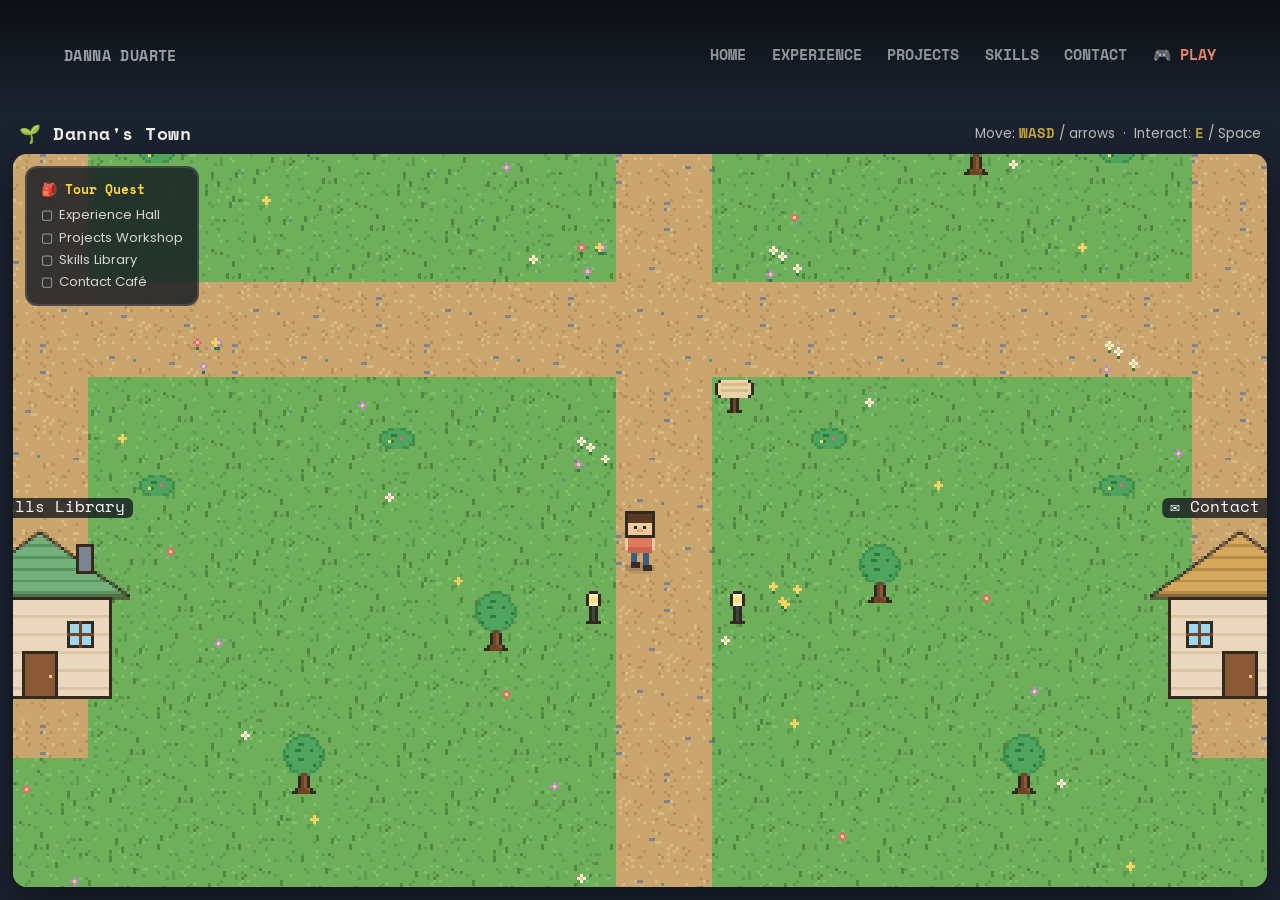
<file: game.html>
<!DOCTYPE html>
<html lang="en">

<head>
    <!-- Google tag (gtag.js) -->
    <script async src="https://www.googletagmanager.com/gtag/js?id=G-8N4GRKYYWY"></script>
    <script>
        window.dataLayer = window.dataLayer || [];
        function gtag() { dataLayer.push(arguments); }
        gtag('js', new Date());
        gtag('config', 'G-8N4GRKYYWY');
    </script>

    <meta charset="UTF-8">
    <meta name="viewport"
        content="width=device-width, initial-scale=1.0, maximum-scale=1.0, user-scalable=no, viewport-fit=cover">
    <title>Danna's Town — Play</title>
    <link rel="stylesheet" href="resources/styles/nav.css">
    <link rel="stylesheet" href="resources/styles/game.css">
    <link rel="shortcut icon" href="resources/images/mylogo_dbF_icon.ico" type="image/x-icon">

    <link rel="preconnect" href="https://fonts.googleapis.com">
    <link rel="preconnect" href="https://fonts.gstatic.com" crossorigin>
    <link
        href="https://fonts.googleapis.com/css2?family=Poppins:wght@300;400;500;600;700&family=Space+Mono:wght@400;700&display=swap"
        rel="stylesheet">
</head>

<body>
    <div class="topnav">
        <a href="index.html">Home</a>
        <a href="experience.html">Experience</a>
        <a href="projects.html">Projects</a>
        <a href="skills.html">Skills</a>
        <a href="contact.html">Contact</a>
        <a class="active" href="game.html">🎮 Play</a>
    </div>

    <main class="game-stage">
        <div class="game-bar">
            <span class="game-title">🌱 Danna's Town</span>
            <span class="game-controls-hint">Move: <b>WASD</b> / arrows &nbsp;·&nbsp; Interact: <b>E</b> / Space</span>
        </div>

        <div id="game-wrap">
            <canvas id="game-canvas"></canvas>
            <div class="rotate-tip">📱 Rotate for a bigger view</div>
        </div>
    </main>

    <!-- game scripts: order matters (art → world → engine) -->
    <script src="js/game/art.js"></script>
    <script src="js/game/world.js"></script>
    <script src="js/game/engine.js"></script>
    <script src="js/nav.js"></script>
</body>

</html>
</file>
<file: resources/styles/nav.css>
/* ============================================================================
 * nav.css — Design tokens + global base + modern responsive nav
 * ----------------------------------------------------------------------------
 * Linked on every page, so it doubles as the shared design system. The nav
 * markup is enhanced at runtime by js/nav.js (brand + hamburger + collapsible
 * link group), so no per-page markup changes are needed.
 * ==========================================================================*/

/* ---- design tokens ----------------------------------------------------- */
:root {
    color-scheme: dark;

    --bg: #080b14;
    --bg-2: #0d111c;
    --surface: rgba(19, 25, 40, 0.66);
    --surface-2: rgba(28, 36, 54, 0.7);
    --surface-solid: #121826;
    --border: rgba(255, 255, 255, 0.10);
    --border-strong: rgba(255, 255, 255, 0.18);

    --text: #eef1f7;
    --text-muted: #adb6c7;
    --text-dim: #79839a;

    --accent: #e8836a;
    --accent-2: #ff9f43;
    --accent-soft: rgba(232, 131, 106, 0.15);
    --accent-glow: rgba(232, 131, 106, 0.38);
    --accent-grad: linear-gradient(90deg, #e8836a, #ff9f43);

    --ok: #57d99b;

    --radius-sm: 10px;
    --radius: 16px;
    --radius-lg: 22px;
    --radius-pill: 999px;

    --shadow-1: 0 4px 18px rgba(0, 0, 0, 0.35);
    --shadow-2: 0 16px 44px rgba(0, 0, 0, 0.48);

    --font-sans: "Poppins", system-ui, -apple-system, sans-serif;
    --font-mono: "Space Mono", ui-monospace, monospace;

    --container: 1160px;
    --nav-h: 62px;
}

/* ---- global base ------------------------------------------------------- */
*,
*::before,
*::after {
    box-sizing: border-box;
}

html {
    scroll-behavior: smooth;
}

body {
    -webkit-font-smoothing: antialiased;
    text-rendering: optimizeLegibility;
    overflow-x: hidden;
}

img {
    max-width: 100%;
}

::selection {
    background: var(--accent-soft);
    color: #fff;
}

:focus-visible {
    outline: 2px solid var(--accent);
    outline-offset: 2px;
}

/* ---- nav bar ----------------------------------------------------------- */
.topnav {
    position: fixed;
    top: 0;
    left: 0;
    right: 0;
    z-index: 1000;
    display: flex;
    align-items: center;
    justify-content: space-between;
    gap: 1rem;
    width: 100%;
    max-width: none;
    margin: 0;
    padding: clamp(1.2rem, 3vw, 2.4rem) clamp(1.4rem, 5vw, 5.4rem);
    background: linear-gradient(180deg, rgba(5, 5, 6, 0.66), transparent);
    backdrop-filter: none;
    -webkit-backdrop-filter: none;
    border-bottom: 0;
    box-shadow: none;
    font-family: var(--font-mono);
    overflow: visible;
    text-align: left;
}

.nav-brand {
    display: inline-flex;
    align-items: center;
    gap: 0.15rem;
    font-family: var(--font-mono);
    font-weight: 700;
    font-size: clamp(0.92rem, 1.1vw, 1.15rem);
    letter-spacing: 0.4px;
    text-transform: uppercase;
    color: rgba(238, 241, 247, 0.62);
    text-decoration: none;
    white-space: nowrap;
    padding: 0.4rem 0;
    transition: color 0.2s ease;
}

.nav-brand:hover {
    color: #fff;
}

.nav-brand .dot {
    color: var(--accent);
}

.nav-links {
    display: flex;
    align-items: center;
    gap: clamp(0.8rem, 2vw, 2rem);
}

.topnav a:not(.nav-brand) {
    position: relative;
    color: rgba(238, 241, 247, 0.58);
    text-decoration: none;
    font-family: var(--font-mono);
    font-size: 0.92rem;
    font-weight: 700;
    line-height: 1;
    padding: 0;
    border-radius: 0;
    white-space: nowrap;
    text-transform: uppercase;
    transition: color 0.2s ease, background 0.2s ease;
}

.topnav a:not(.nav-brand):hover {
    color: var(--accent);
    background: transparent;
    transform: none;
}

.topnav a.active {
    color: var(--accent);
    font-weight: 600;
    background: transparent;
}

.topnav a.active::after {
    display: none;
}

/* ---- hamburger toggle -------------------------------------------------- */
.nav-toggle {
    display: none;
    flex-direction: column;
    justify-content: center;
    align-items: center;
    gap: 5px;
    width: 42px;
    height: 42px;
    padding: 0;
    border: 1px solid var(--border);
    border-radius: 12px;
    background: rgba(255, 255, 255, 0.04);
    cursor: pointer;
}

.nav-toggle span {
    display: block;
    width: 20px;
    height: 2px;
    border-radius: 2px;
    background: var(--text);
    transition: transform 0.25s ease, opacity 0.2s ease;
}

.topnav.open .nav-toggle span:nth-child(1) {
    transform: translateY(7px) rotate(45deg);
}

.topnav.open .nav-toggle span:nth-child(2) {
    opacity: 0;
}

.topnav.open .nav-toggle span:nth-child(3) {
    transform: translateY(-7px) rotate(-45deg);
}

/* ---- mobile: collapse links into a dropdown ---------------------------- */
@media screen and (max-width: 760px) {
    .topnav {
        padding: 0.8rem 1rem;
        background: rgba(8, 11, 20, 0.72);
        backdrop-filter: blur(16px) saturate(160%);
        -webkit-backdrop-filter: blur(16px) saturate(160%);
        border-bottom: 1px solid var(--border);
    }

    .nav-brand {
        font-size: 0.98rem;
    }

    .nav-toggle {
        display: inline-flex;
    }

    .nav-links {
        position: absolute;
        top: 100%;
        left: 0;
        right: 0;
        flex-direction: column;
        align-items: stretch;
        gap: 0.15rem;
        padding: 0.5rem;
        background: rgba(10, 13, 22, 0.97);
        backdrop-filter: blur(18px) saturate(160%);
        -webkit-backdrop-filter: blur(18px) saturate(160%);
        border-bottom: 1px solid var(--border);
        box-shadow: var(--shadow-2);
        transform: translateY(-10px);
        opacity: 0;
        pointer-events: none;
        transition: opacity 0.22s ease, transform 0.22s ease;
    }

    .topnav.open .nav-links {
        transform: translateY(0);
        opacity: 1;
        pointer-events: auto;
    }

    .topnav a:not(.nav-brand) {
        padding: 0.85rem 1rem;
        border-radius: 10px;
        font-size: 1rem;
        text-transform: none;
    }

    .topnav a.active {
        background: var(--accent-soft);
    }

    .topnav a.active::after {
        display: none;
    }
}

/* ============================================================================
 * component refresh — restyles the shared page components into the refined
 * dark-space system. Loaded after each page's own CSS, so these win.
 * ==========================================================================*/

/* page shell: consistent responsive side padding */
.main-container {
    padding-top: var(--page-nav-offset, 5.5rem) !important;
    padding-inline: clamp(1rem, 5vw, 3.5rem) !important;
}

/* section titles (h4 on most pages, h1 on contact) */
.section-title h4,
.section-title h1 {
    font-family: var(--font-sans);
    font-weight: 700;
    font-size: clamp(2rem, 5vw, 3rem);
    letter-spacing: -0.5px;
    color: var(--text);
    text-shadow: 0 2px 34px rgba(232, 131, 106, 0.22);
}

.section-title h4::before,
.section-title h1::before {
    background: var(--accent-grad) !important;
    box-shadow: 0 0 14px var(--accent-glow) !important;
    height: 3px;
}

.section-title h4::after,
.section-title h1::after {
    background: var(--accent) !important;
    box-shadow: 0 0 10px var(--accent-glow) !important;
}

/* timeline cards (experience + projects) */
.experience-card,
.project-card {
    border: 1px solid var(--border) !important;
    background: var(--surface) !important;
    -webkit-backdrop-filter: blur(12px);
    backdrop-filter: blur(12px);
    box-shadow: var(--shadow-1) !important;
    border-radius: var(--radius) !important;
}

.experience-card:hover,
.project-card:hover {
    border-color: var(--accent) !important;
    box-shadow: var(--shadow-2), 0 0 0 1px var(--accent-glow), 0 12px 44px var(--accent-glow) !important;
    background: var(--surface-2) !important;
}

/* project cards lift on hover; experience cards keep their JS 3D tilt
   (leaving their transform to the inline style set by experience-card.js) */
.project-card:hover {
    transform: translateY(-4px) !important;
}

/* timeline spine + node */
ul.timeline-list::before {
    background-color: var(--border) !important;
    box-shadow: none !important;
}

/* only the top-level timeline cards get a node dot — NOT the bullet <li>s
   nested inside a card's description list */
ul.timeline-list > li::before {
    background: var(--accent) !important;
    box-shadow: 0 0 12px var(--accent-glow) !important;
    width: 14px !important;
    height: 14px !important;
    border: 3px solid var(--bg);
}

/* restore normal bullet points inside card description lists (the broad
   timeline-node rule in experience/projects css otherwise hijacks them) */
ul.timeline-list .exp-info li::before,
ul.timeline-list .project-info li::before {
    content: "•" !important;
    position: static !important;
    top: auto !important;
    left: auto !important;
    width: 1em !important;
    height: auto !important;
    margin-left: -1em !important;
    background: none !important;
    box-shadow: none !important;
    border: none !important;
    border-radius: 0 !important;
    transform: none !important;
    color: var(--accent) !important;
    font-weight: 700;
    display: inline-block;
}

/* year / meta / names / body */
.exp-year,
.project-year {
    font-family: var(--font-mono) !important;
    font-size: 0.8rem !important;
    font-weight: 700 !important;
    letter-spacing: 0.6px;
    text-transform: uppercase;
    color: var(--accent) !important;
    text-shadow: none !important;
}

.exp-name h4,
.project-name h4 {
    color: var(--text);
    text-shadow: none;
    letter-spacing: -0.2px;
}

.exp-employer,
.project-tech {
    color: var(--text-muted) !important;
    text-shadow: none !important;
}

.exp-info,
.project-info {
    color: var(--text-muted);
    line-height: 1.65;
}

.exp-info a,
.project-info a {
    color: var(--accent);
}

/* live-link pill → accent */
.project-link {
    border-color: var(--accent) !important;
    color: var(--accent) !important;
}

.project-link:hover {
    background: var(--accent) !important;
    color: #12060a !important;
    box-shadow: 0 6px 20px var(--accent-glow);
}

/* skills */
.skill-category {
    background: var(--surface) !important;
    border: 1px solid var(--border);
    box-shadow: var(--shadow-1) !important;
    -webkit-backdrop-filter: blur(12px);
    backdrop-filter: blur(12px);
}

.skill-category:hover {
    box-shadow: var(--shadow-2) !important;
    border-color: var(--accent);
    background: var(--surface-2) !important;
}

.skill-category h2 {
    color: var(--text);
    text-shadow: none;
    font-family: var(--font-sans);
}

.skill-item {
    border: 1px solid var(--border);
}

.skill-level::after {
    background: var(--accent-grad) !important;
    box-shadow: 0 0 8px var(--accent-glow) !important;
}

/* contact */
.contact-container {
    background: var(--surface) !important;
    border: 1px solid var(--border) !important;
    box-shadow: var(--shadow-1) !important;
    border-radius: var(--radius) !important;
    -webkit-backdrop-filter: blur(12px);
    backdrop-filter: blur(12px);
}

.contact-container:hover {
    border-color: var(--accent) !important;
    box-shadow: var(--shadow-2), 0 0 0 1px var(--accent-glow) !important;
    transform: translateY(-4px);
}

.contact-container::before {
    background: linear-gradient(to right, transparent, var(--accent-soft), transparent) !important;
}

.section-title p.subtitle {
    background: var(--accent-grad) !important;
    -webkit-background-clip: text !important;
    background-clip: text !important;
    -webkit-text-fill-color: transparent !important;
    animation: none !important;
}

.form-group label {
    color: var(--text);
    text-shadow: none;
}

.form-group input,
.form-group textarea {
    border: 1px solid var(--border) !important;
    background: rgba(255, 255, 255, 0.04) !important;
    color: var(--text) !important;
    border-radius: var(--radius-sm) !important;
}

.form-group input:hover,
.form-group textarea:hover {
    border-color: var(--border-strong) !important;
    background: rgba(255, 255, 255, 0.06) !important;
}

.form-group input:focus,
.form-group textarea:focus {
    border-color: var(--accent) !important;
    box-shadow: 0 0 0 3px var(--accent-soft) !important;
    background: rgba(255, 255, 255, 0.06) !important;
}

.submit-btn {
    background: var(--accent-grad) !important;
    border: none !important;
    color: #12060a !important;
    font-weight: 600 !important;
    border-radius: var(--radius-pill) !important;
    text-shadow: none !important;
}

.submit-btn:hover {
    box-shadow: 0 10px 30px var(--accent-glow) !important;
    transform: translateY(-2px);
    filter: brightness(1.05);
}

.form-status.success {
    border-color: var(--ok) !important;
    color: var(--ok) !important;
    box-shadow: none !important;
}

/* home hero touches */
#university {
    color: var(--accent-2) !important;
    text-shadow: 0 0 14px rgba(255, 159, 67, 0.4) !important;
}

#blurb {
    color: var(--text-muted) !important;
}

.button,
#tiger-head {
    border: 1px solid var(--border) !important;
    box-shadow: none !important;
    border-radius: 12px !important;
}

.button:hover,
#tiger-head:hover {
    background: var(--accent-soft) !important;
}
</file>
<file: resources/styles/game.css>
/* ============================================================================
 * game.css — styling for the Stardew-style town (game.html)
 * ==========================================================================*/

* { box-sizing: border-box; }

html { height: 100%; }

body {
    margin: 0;
    padding: 0;
    /* dvh = dynamic viewport height: fixes iOS Safari's 100vh cutting content
       off behind the URL bar. Falls back to vh on older browsers. */
    height: 100vh;
    height: 100dvh;
    display: flex;
    flex-direction: column;
    background: #1b2330;
    font-family: "Poppins", sans-serif;
    color: #f4f1ec;
    overflow: hidden;
    overscroll-behavior: none; /* no rubber-band scroll on mobile */
}

.game-stage {
    display: flex;
    flex-direction: column;
    flex: 1;          /* fill whatever height is left under the nav */
    min-height: 0;
    padding: calc(var(--page-nav-offset, 5.5rem) + 2rem) 0.8rem calc(0.8rem + env(safe-area-inset-bottom));
    gap: 0.5rem;
}

@media (max-width: 760px) {
    .game-stage {
        padding-top: calc(var(--page-nav-offset, 5.5rem) + 0.5rem);
    }
}

.game-bar {
    display: flex;
    align-items: center;
    justify-content: space-between;
    flex-wrap: wrap;
    gap: 0.5rem;
    padding: 0 0.4rem;
}

.game-title {
    font-family: "Space Mono", monospace;
    font-weight: 700;
    font-size: 1.1rem;
    letter-spacing: 0.5px;
}

.game-controls-hint {
    font-size: 0.85rem;
    opacity: 0.75;
}

.game-controls-hint b {
    font-family: "Space Mono", monospace;
    color: #ffd23f;
}

/* ---- the canvas viewport ------------------------------------------------ */
#game-wrap {
    position: relative;
    flex: 1;
    min-height: 0;
    border-radius: 14px;
    overflow: hidden;
    box-shadow: 0 18px 50px rgba(0, 0, 0, 0.45), inset 0 0 0 3px rgba(255, 255, 255, 0.06);
    background: #4d8a40;
}

#game-canvas {
    display: block;
    width: 100%;
    height: 100%;
    image-rendering: pixelated;
    image-rendering: crisp-edges;
    touch-action: none;
}

/* ---- quest tracker HUD -------------------------------------------------- */
.game-hud {
    position: absolute;
    top: 12px;
    left: 12px;
    background: rgba(20, 26, 36, 0.82);
    border: 2px solid rgba(255, 255, 255, 0.12);
    border-radius: 12px;
    padding: 10px 14px;
    font-size: 0.82rem;
    line-height: 1.7;
    backdrop-filter: blur(4px);
    pointer-events: none;
    user-select: none;
}

.game-hud-title {
    font-family: "Space Mono", monospace;
    font-weight: 700;
    margin-bottom: 4px;
    color: #ffd23f;
}

.game-quest { opacity: 0.85; transition: color 0.3s, opacity 0.3s; }
.game-quest .box { display: inline-block; width: 1.1em; color: #cdd6e2; }
.game-quest.done { color: #8fe388; opacity: 1; text-decoration: line-through; }
.game-quest.done .box { color: #8fe388; }

/* ---- interaction hint --------------------------------------------------- */
.game-hint {
    position: absolute;
    bottom: 18px;
    left: 50%;
    transform: translateX(-50%);
    background: rgba(20, 26, 36, 0.9);
    border: 2px solid #ffd23f;
    color: #fff;
    padding: 8px 16px;
    border-radius: 999px;
    font-size: 0.9rem;
    white-space: nowrap;
    pointer-events: none;
    user-select: none;
    animation: hintpop 0.18s ease;
}

.game-hint b {
    font-family: "Space Mono", monospace;
    color: #ffd23f;
}

@keyframes hintpop { from { transform: translateX(-50%) scale(0.9); opacity: 0; } to { transform: translateX(-50%) scale(1); opacity: 1; } }

/* ---- content dialog ----------------------------------------------------- */
.game-dialog {
    position: absolute;
    inset: 0;
    display: flex;
    align-items: center;
    justify-content: center;
    background: rgba(8, 12, 20, 0.55);
    backdrop-filter: blur(3px);
    padding: 18px;
    z-index: 20;
}

.game-dialog-card {
    position: relative;
    width: min(560px, 100%);
    max-height: 86%;
    overflow-y: auto;
    background: linear-gradient(180deg, #fffaf2 0%, #fbf3e6 100%);
    color: #2c2620;
    border: 3px solid #8a5a36;
    border-radius: 16px;
    padding: 22px 24px;
    box-shadow: 0 24px 60px rgba(0, 0, 0, 0.5);
    animation: cardpop 0.22s cubic-bezier(0.2, 0.9, 0.3, 1.3);
}

@keyframes cardpop { from { transform: translateY(14px) scale(0.96); opacity: 0; } to { transform: translateY(0) scale(1); opacity: 1; } }

.dclose {
    position: absolute;
    top: 12px;
    right: 12px;
    width: 30px;
    height: 30px;
    border: none;
    border-radius: 50%;
    background: #e07a5f;
    color: #fff;
    font-size: 0.9rem;
    cursor: pointer;
    transition: transform 0.15s, background 0.15s;
}
.dclose:hover { background: #c5654c; transform: rotate(90deg); }

.dhead { display: flex; align-items: center; gap: 10px; margin-bottom: 4px; }
.dicon { font-size: 1.8rem; }
.dhead h2 {
    margin: 0;
    font-family: "Space Mono", monospace;
    font-size: 1.4rem;
    color: #8a5a36;
}

.dblurb { margin: 0 0 14px; font-style: italic; opacity: 0.8; }

.dsec { margin-bottom: 14px; padding-bottom: 12px; border-bottom: 1px dashed rgba(138, 90, 54, 0.3); }
.dsec:last-child { border-bottom: none; }
.dsec h3 { margin: 0 0 2px; font-size: 1rem; color: #2c2620; }
.dmeta { display: block; font-family: "Space Mono", monospace; font-size: 0.75rem; color: #b06a3a; margin-bottom: 4px; }
.dsec p { margin: 0; font-size: 0.92rem; line-height: 1.5; }
.dsec a { color: #c5654c; font-weight: 600; }

.dlink {
    display: inline-block;
    margin-top: 6px;
    padding: 10px 18px;
    background: #e07a5f;
    color: #fff;
    text-decoration: none;
    border-radius: 999px;
    font-weight: 600;
    font-size: 0.9rem;
    transition: transform 0.15s, background 0.15s;
}
.dlink:hover { background: #c5654c; transform: translateY(-2px); }

/* ---- completion toast --------------------------------------------------- */
.game-toast {
    position: absolute;
    top: 16px;
    left: 50%;
    transform: translateX(-50%) translateY(-20px);
    background: linear-gradient(90deg, #ffd23f, #ff9f1c);
    color: #2c2620;
    font-weight: 600;
    padding: 12px 22px;
    border-radius: 999px;
    box-shadow: 0 10px 30px rgba(0, 0, 0, 0.4);
    opacity: 0;
    transition: opacity 0.5s, transform 0.5s;
    z-index: 25;
    text-align: center;
    max-width: 90%;
}
.game-toast.show { opacity: 1; transform: translateX(-50%) translateY(0); }

/* ---- touch controls ----------------------------------------------------
 * Shown when the engine flags a touch device (body.touch) OR the browser
 * reports a coarse pointer. Driving it off a JS-set class is more reliable
 * than the media query alone (and lets ?touch=1 force it for testing). */
.game-touch {
    display: none;
    position: absolute;
    inset: 0;
    pointer-events: none;
    z-index: 15;
}
body.touch .game-touch { display: block; }
@media (pointer: coarse) { .game-touch { display: block; } }

.dpad {
    position: absolute;
    left: calc(16px + env(safe-area-inset-left));
    bottom: calc(22px + env(safe-area-inset-bottom));
    width: 156px;
    height: 156px;
    pointer-events: none;
}
.dpad-mid {
    display: flex;
    justify-content: space-between;
    width: 156px;
    margin: 5px 0;
}
.dpad button, .action-btn {
    pointer-events: auto;
    width: 52px;
    height: 52px;
    border: none;
    border-radius: 14px;
    background: rgba(20, 26, 36, 0.55);
    color: #fff;
    font-size: 1.1rem;
    user-select: none;
    -webkit-user-select: none;
    -webkit-touch-callout: none;
    touch-action: none;
    backdrop-filter: blur(2px);
}
.dpad button:active, .action-btn:active { background: rgba(255, 210, 63, 0.6); transform: scale(0.94); }
.dpad > button[data-d="up"],
.dpad > button[data-d="down"] { display: block; margin: 0 auto; }

.action-btn {
    position: absolute;
    right: calc(26px + env(safe-area-inset-right));
    bottom: calc(46px + env(safe-area-inset-bottom));
    width: 74px;
    height: 74px;
    border-radius: 50%;
    font-family: "Space Mono", monospace;
    font-weight: 700;
    font-size: 1.4rem;
    background: rgba(224, 122, 95, 0.88);
    pointer-events: auto;
}

/* on touch devices: hide the desktop key-hint and tighten the HUD */
body.touch .game-controls-hint { display: none; }
body.touch .game-hud { font-size: 0.72rem; padding: 8px 10px; top: 8px; left: 8px; line-height: 1.6; }

/* ---- "rotate for a bigger view" tip (portrait phones only) ------------- */
.rotate-tip {
    display: none;
    position: absolute;
    bottom: 96px;            /* above the side controls, clear of the top HUD */
    left: 50%;
    transform: translateX(-50%);
    text-align: center;
    z-index: 18;
    background: rgba(20, 26, 36, 0.9);
    border: 1px solid rgba(255, 210, 63, 0.5);
    color: #f4f1ec;
    font-size: 0.76rem;
    padding: 6px 12px;
    border-radius: 999px;
    pointer-events: none;
    white-space: nowrap;
    max-width: calc(100% - 20px);
    animation: rotateTipFade 6s ease forwards;
}
@media (orientation: portrait) and (max-width: 760px) {
    body.touch .rotate-tip { display: block; }
}
@keyframes rotateTipFade {
    0%, 70% { opacity: 1; }
    100% { opacity: 0; visibility: hidden; }
}

/* small screens: tighten the bar */
@media (max-width: 600px) {
    .game-stage {
        padding: calc(var(--page-nav-offset, 5.5rem) + 0.5rem) 0.4rem calc(0.4rem + env(safe-area-inset-bottom));
    }

    .game-title { font-size: 0.95rem; }
}
</file>
